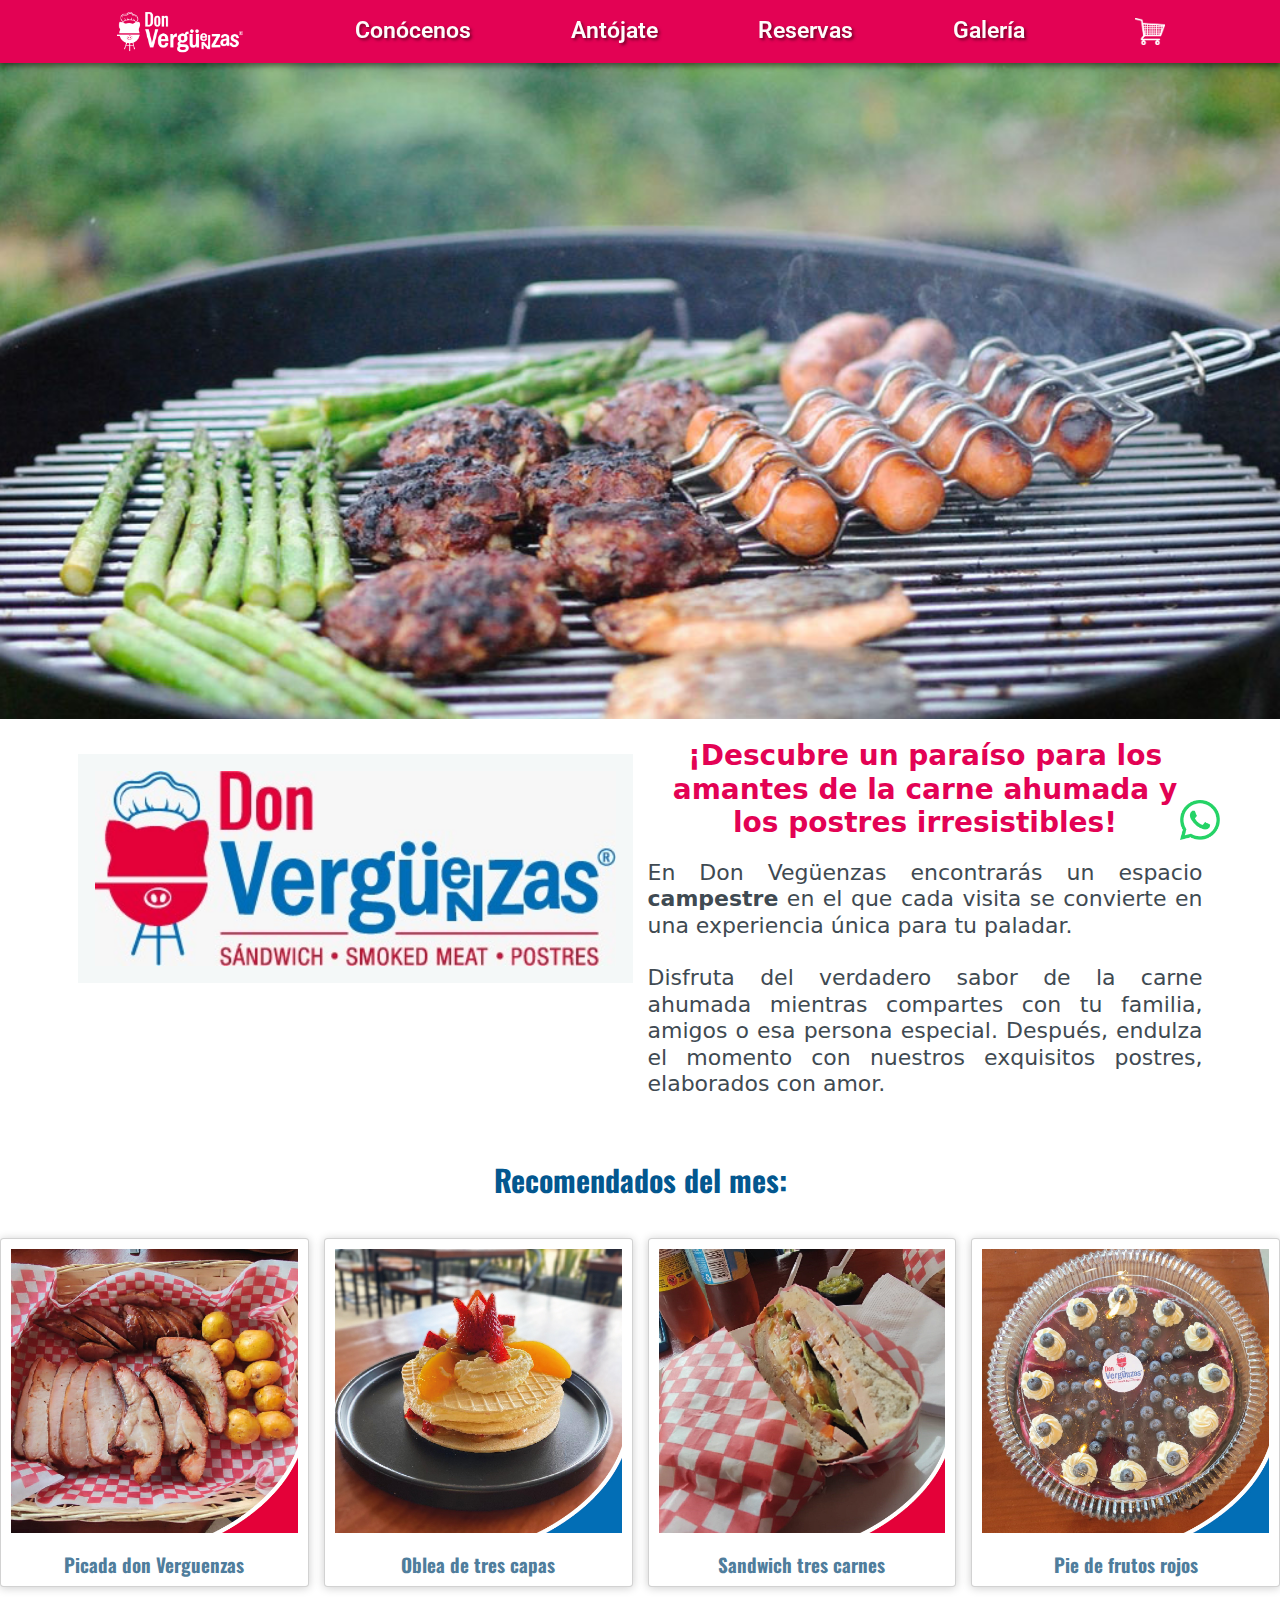
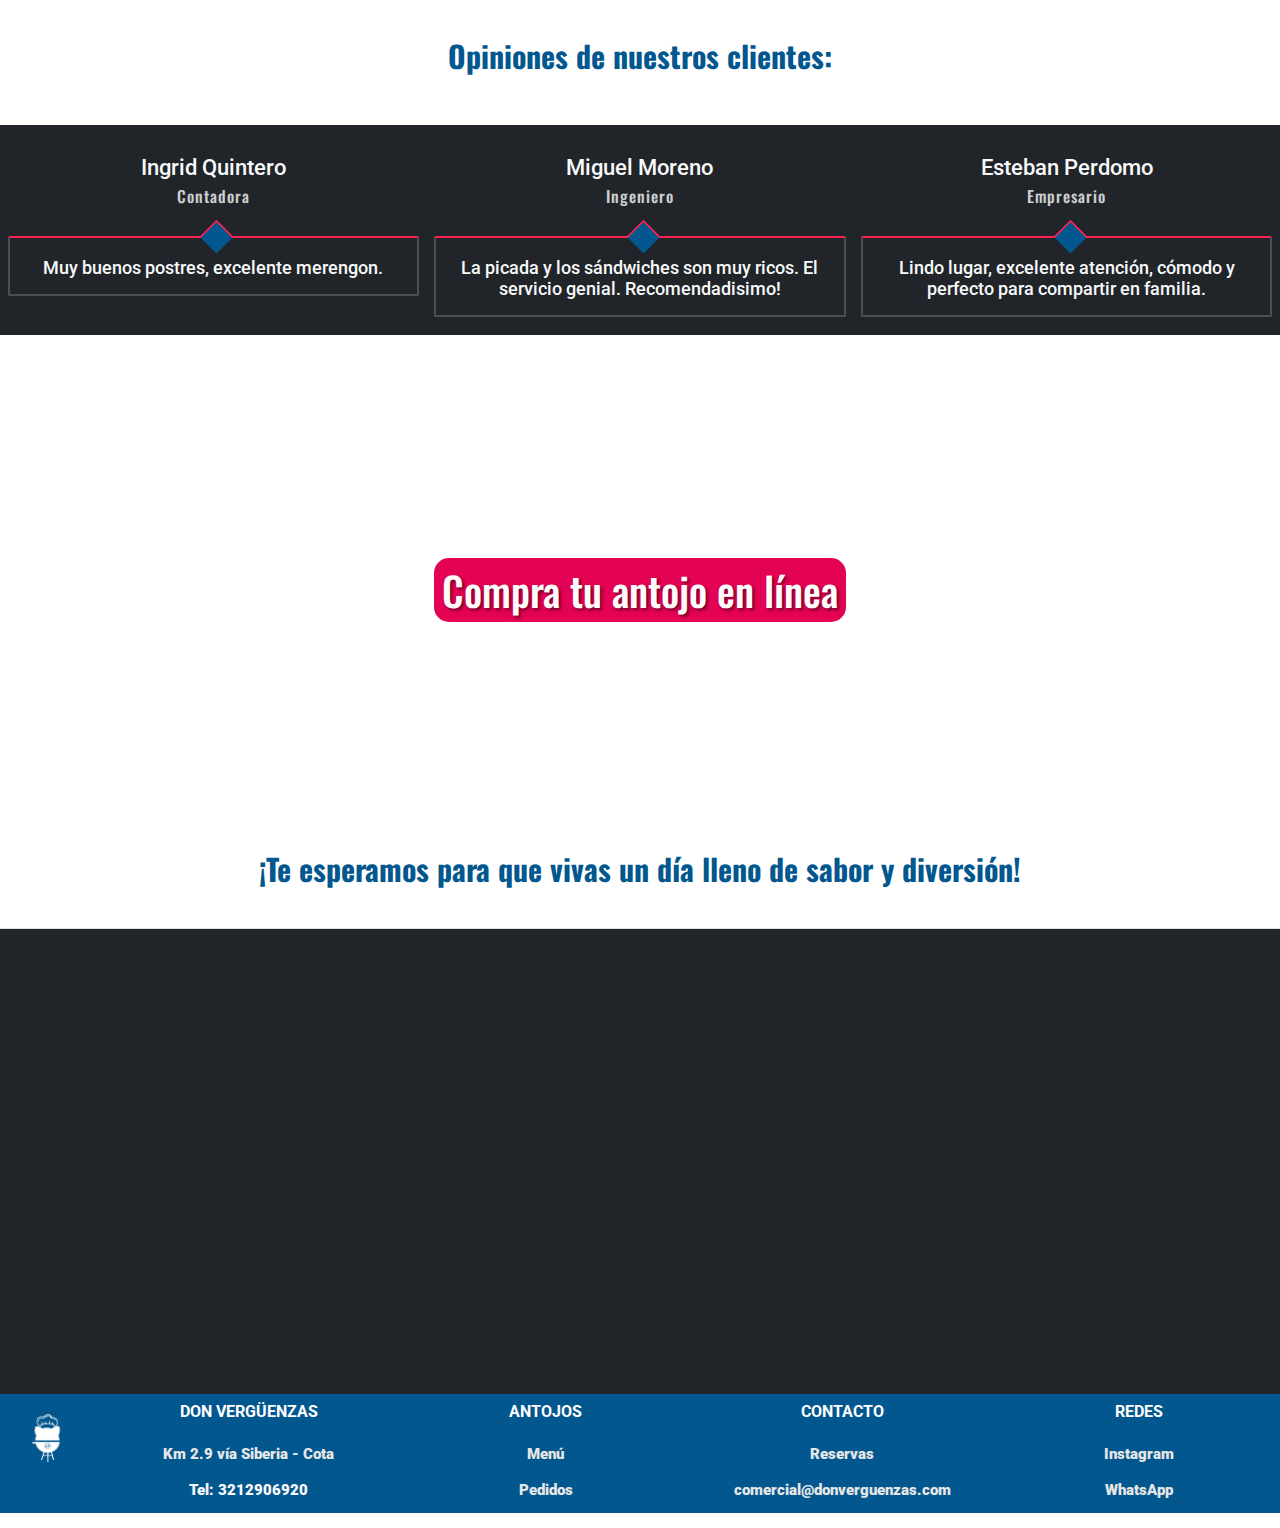
<file: index.html>
<!DOCTYPE html>
<html>

<head>
  <meta charset="utf-8">
  <meta http-equiv="X-UA-Compatible" content="IE=edge">
  <title>Don Vergüenzas</title>
  <meta name="viewport" content="width=device-width, initial-scale=1">
  <link rel="stylesheet" type="text/css" media="screen" href="css/estilos.css">
  <link rel="preconnect" href="https://fonts.googleapis.com">
  <link rel="preconnect" href="https://fonts.gstatic.com" crossorigin>
  <link href="https://fonts.googleapis.com/css2?family=Libre+Franklin:ital,wght@0,100..900;1,100..900&family=Oswald:wght@200..700&family=Roboto:ital,wght@0,100;0,300;0,400;0,500;0,700;0,900;1,100;1,300;1,400;1,500;1,700;1,900&display=swap" rel="stylesheet">
  <link href="https://cdn.jsdelivr.net/npm/bootstrap@5.3.3/dist/css/bootstrap.min.css" rel="stylesheet" integrity="sha384-QWTKZyjpPEjISv5WaRU9OFeRpok6YctnYmDr5pNlyT2bRjXh0JMhjY6hW+ALEwIH" crossorigin="anonymous">
  <link rel="shortcut icon" href="./img/FV.png" type="image/x-icon">
</head>
<body>
  <nav class="navegacion fixed-top" >
    <div class="nav">
      <a class="logov" href="./index.html">
        <img src="/img/LDVF.png" class="brand-img" alt="">
      </a>
      <a href="/conocenos.html">Conócenos</a>
      <a href="./menu.html">Antójate</a>
      <a href="./Reservas.html">Reservas</a>
      <a href="/galeria.html">Galería</a>
      <a class="carrito" href="./menu.html">
        <img src="/img/Recurso 1.png" class="brand-img" alt="">
      </a>  
  </div>
  </nav>
<!-- texto banner  -->
  <section class="banner">
    <div class="banner__descripcion">
      <div class="contenedor">
      </div>
    </div>
</section>

<!-- texto de la empresa -->
<div class="container">
  <div class="row">
    <div class="col-md-6 my-6 my-md-0">
      <div class="cardh">
        <img src="./img/WhatsApp Image 2024-09-04 at 5.12.04 PM.jpeg" alt="" class="imagen">
      </div>
    </div>
    <div class="col-md-6 my-6 my-md-0">
      <div class="cardpt">
        <h2 class="t2"><b>¡Descubre un paraíso para los amantes de la carne ahumada y los postres irresistibles!</b></h2>
        <br>
        <h3 class="t3">En Don Vegüenzas encontrarás un espacio <b>campestre</b> en el que cada visita se convierte en una experiencia única para tu paladar. 
          <br>
          <br>Disfruta del verdadero sabor de la carne ahumada mientras compartes con tu familia, amigos o esa persona especial. Después, endulza el momento con nuestros exquisitos postres, elaborados con amor. 
          <br>
      </div>
    </div>
  </div>
</div>
<br>
<br>
<!-- recomendados  -->
<div class="imagenes">
  <br>
  <h4 class="t4"><b>Recomendados del mes:<div class="row">
    <div class="col-lg-6 col-xl-3 h-100">
      <div class="card">
        <img src="/img/Producto-05.jpg" alt="" class="imagen">
        <div class="card-body">
          <p class="card-text">Picada don Verguenzas</p>
        </div>
      </div>
    </div>
    <div class="col-lg-6 col-xl-3 h-100">
      <div class="card">
        <img src="/img/Producto-06.jpg" alt="" class="imagen">
        <div class="card-body">
          <p class="card-text">Oblea de tres capas</p>
        </div>
      </div>
    </div>
    <div class="col-lg-6 col-xl-3 h-100">
        <div class="card">
          <img src="/img/Producto-07.jpg" alt="" class="imagen">
          <div class="card-body">
            <p class="card-text">Sandwich tres carnes</p>
          </div>
        </div>
    </div>
    <div class="col-lg-6 col-xl-3 h-100">
      <div class="card">
        <img src="/img/Producto-08.jpg" alt="" class="imagen">
        <div class="card-body">
          <p class="card-text">Pie de frutos rojos</p>
        </div>
      </div>
    </div>
</div>
<br>
<h4 class="t4"><b>Opiniones de nuestros clientes:</h4>
<br>
<!-- REVIEWS Section  -->
<div id="testmonial" class="container-fluid wow fadeIn bg-dark text-light has-height-lg middle-items">
  <div class="row mt-3 mb-5">
    <div class="col-md-4 my-3 my-md-0">
      <div class="testmonial-card">
          <h3 class="testmonial-title">Ingrid Quintero</h3>
          <h6 class="testmonial-subtitle">Contadora</h6>
          <div class="testmonial-body">
              <h3>Muy buenos postres, excelente merengon.</h3>
          </div>
      </div>
        </div>
        <div class="col-md-4 my-3 my-md-0">
            <div class="testmonial-card">
                <h3 class="testmonial-title">Miguel Moreno</h3>
                <h6 class="testmonial-subtitle">Ingeniero</h6>
                <div class="testmonial-body">
                    <h3>La picada y los sándwiches son muy ricos. El servicio genial. Recomendadisimo! </h3>
                </div>
            </div>
        </div>
        <div class="col-md-4 my-3 my-md-0">
            <div class="testmonial-card">
                <h3 class="testmonial-title">Esteban Perdomo</h3>
                <h6 class="testmonial-subtitle">Empresario</h6>
                <div class="testmonial-body">
                    <h3>Lindo lugar, excelente atención, cómodo y perfecto para compartir en familia.</h3>
                </div>
            </div>
        </div>
    </div>
</div>
<!-- banner pedir en línea -->
<section class="banner2">
  <div class="banner2__descripcion">
    <div class="contenedor">
      <a class="button__banner" input type="button" href="./menu.html">Compra tu antojo en línea</a>
  </div>
  </div>
</section>

<!-- ubicacion -->
<br>
<h4 class="t4"><b>¡Te esperamos para que vivas un día lleno de sabor y diversión!</b></h4>
<br>
  <div id="contact" class="container-complete bg-dark text-light border-top wow fadeIn">
      <div class="row">
        <iframe src="https://www.google.com/maps/embed?pb=!1m14!1m8!1m3!1d15903.406930201727!2d-74.1141419!3d4.7954901!3m2!1i1024!2i768!4f13.1!3m3!1m2!1s0x8e3f87e300ebd1e9%3A0x2fd54923146d079c!2sDon%20Verg%C3%BCenzas!5e0!3m2!1sen!2sco!4v1723420965263!5m2!1sen!2sco" width="600" height="450" style="border:0;" allowfullscreen="" loading="lazy" referrerpolicy="no-referrer-when-downgrade"></iframe>
  </div>

<!-- WhatsApp -->
<a 
  id="whatsapp" 
  class="whatsapp"
  target="_blank"
  href="https://wa.me/573212906920?text=Deseo%20más%20información%20sobre%20los%20productos">
    <img src="/img/whatsapp_logo_green.png" alt="Whatsapp">
</a>


<!-- footer  -->
<footer class="footer">
  <div class="container-footer">
    <div class="row">
        <div class="col-1">
          <div class="footer-column">
            <img src="/img/FooterIcon.png" alt="">
                </div>
        </div>
        <div class="col">
          <div class="footer-column">
          <h2>Don Vergüenzas</h2>
          <ul>
            <li><a href="https://www.google.com/maps/place/Don+Verg%C3%BCenzas/@4.7954901,-74.1141419,15z/data=!4m2!3m1!1s0x0:0x2fd54923146d079c?sa=X&ved=1t:2428&ictx=111">Km 2.9 vía Siberia - Cota</a></li>
            <li><a>Tel: 3212906920</a></li>
          </ul>
          </div>
        </div>
        <div class="col">
          <div class="footer-column">
            <h2>Antojos</h2>
            <ul>
              <li><a href="https://www.calameo.com/read/0004634516b9d28326883">Menú</a></li>
              <li><a href="./menu.html">Pedidos</a></li>
            </ul>
          </div>
        </div>
        <div class="col">
          <div class="footer-column">
            <h2>Contacto</h2>
            <ul>
              <li><a href="./Reservas.html">Reservas</a></li>
              <li><a href="mailto:comercial@donverguenzas.com">comercial@donverguenzas.com</a></li>
            </ul>
          </div>
        </div>
        <div class="col">
          <div class="footer-column">
            <h2>Redes</h2>
            <ul>
              <li><a href="https://www.instagram.com/donverguenzas">Instagram </a></li>
              <li><a href="https://api.whatsapp.com/send?phone=573014599757&text=">WhatsApp</a></li>
            </ul>
          </div>
        </div>
      </div>

  
      <script src="/js/cart.js"></script>
  <script src="https://cdn.jsdelivr.net/npm/bootstrap@5.3.3/dist/js/bootstrap.bundle.min.js" integrity="sha384-YvpcrYf0tY3lHB60NNkmXc5s9fDVZLESaAA55NDzOxhy9GkcIdslK1eN7N6jIeHz" crossorigin="anonymous"></script>
</body>
</html>
</file>
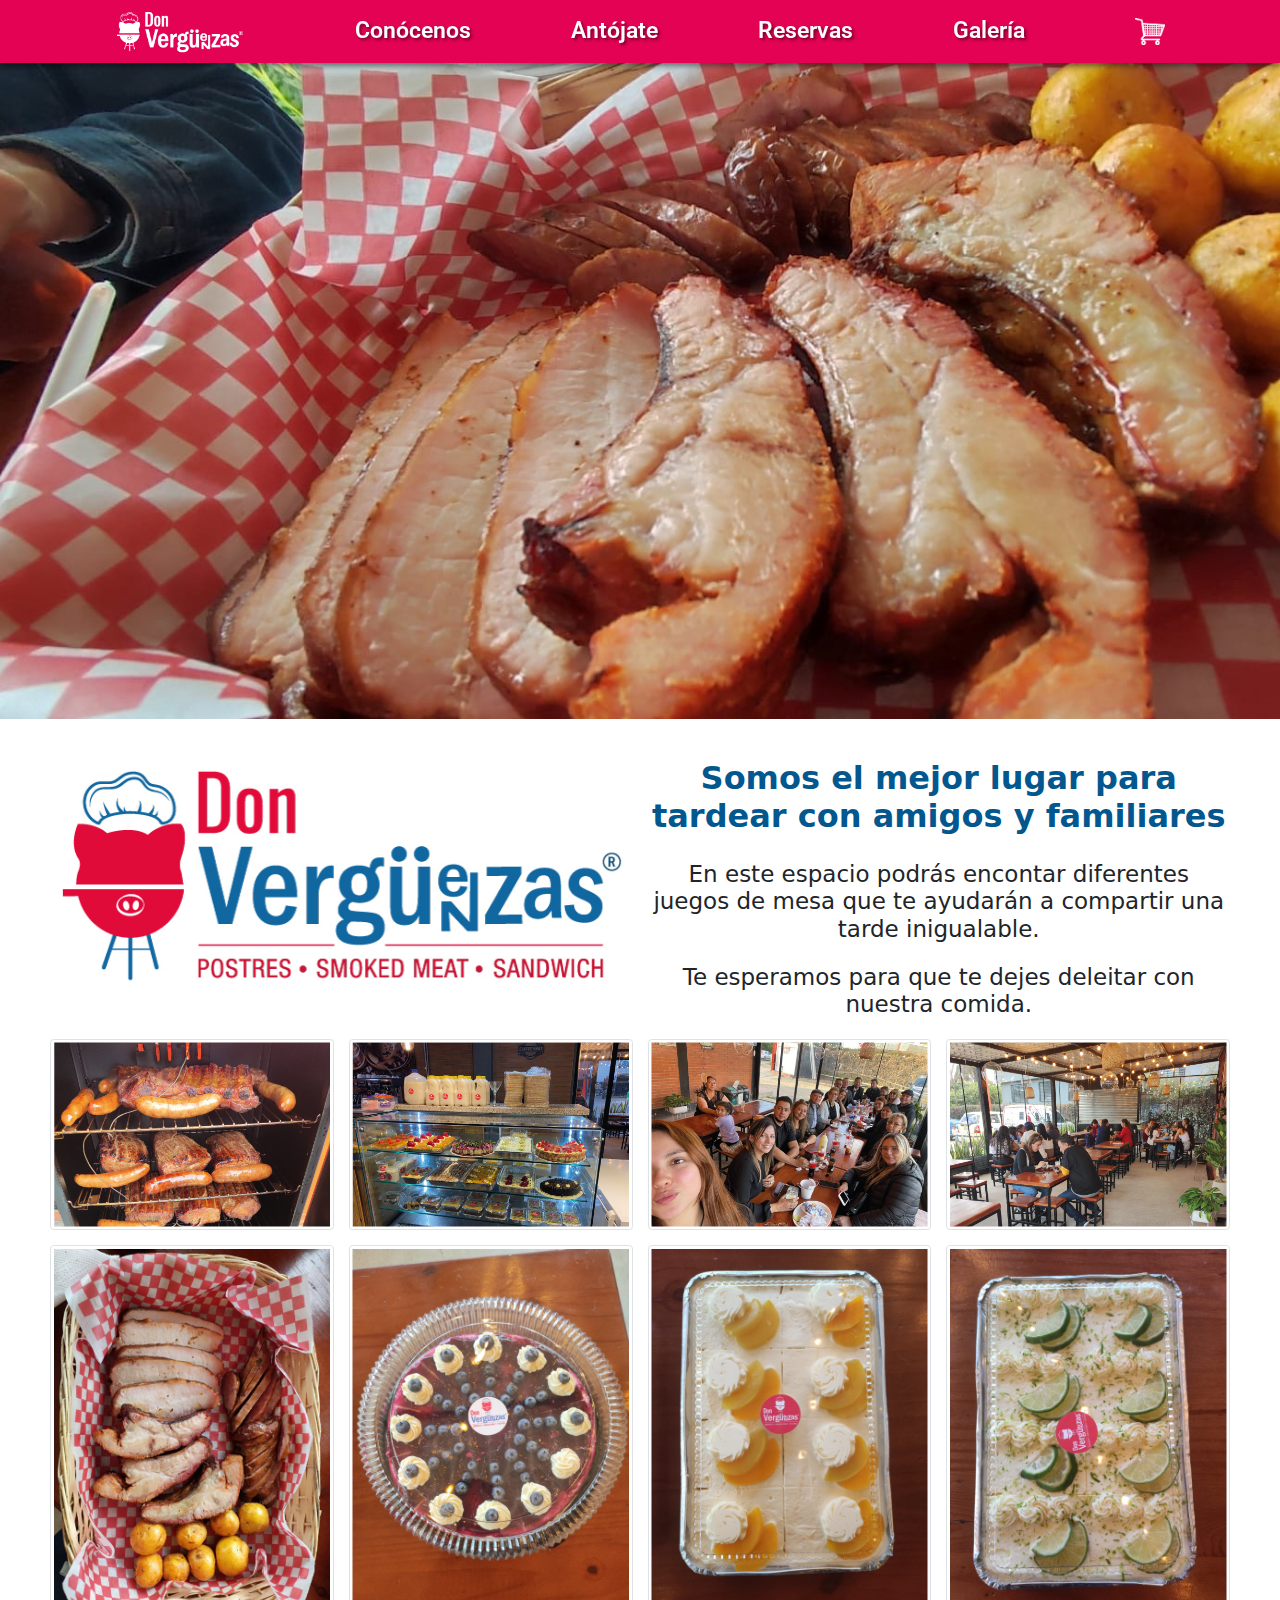
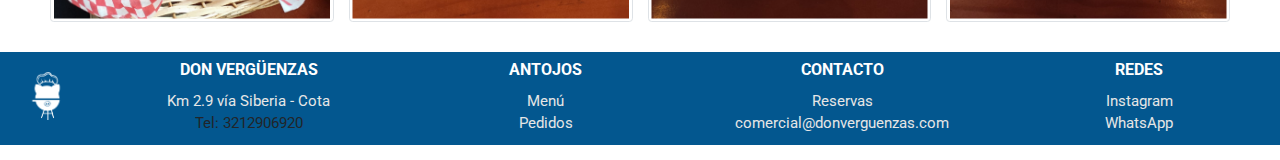
<file: galeria.html>
<!DOCTYPE html>
<html lang="en">
<head>
    <meta charset="utf-8">
    <meta http-equiv="X-UA-Compatible" content="IE=edge">
    <title>Don Vergüenzas</title>
    <meta name="viewport" content="width=device-width, initial-scale=1">
    <link rel="stylesheet" type="text/css" media="screen" href="css/estilos.css">
    <link rel="preconnect" href="https://fonts.googleapis.com">
    <link rel="preconnect" href="https://fonts.gstatic.com" crossorigin>
    <link href="https://fonts.googleapis.com/css2?family=Libre+Franklin:ital,wght@0,100..900;1,100..900&family=Oswald:wght@200..700&family=Roboto:ital,wght@0,100;0,300;0,400;0,500;0,700;0,900;1,100;1,300;1,400;1,500;1,700;1,900&display=swap" rel="stylesheet">
    <link href="https://cdn.jsdelivr.net/npm/bootstrap@5.3.3/dist/css/bootstrap.min.css" rel="stylesheet" integrity="sha384-QWTKZyjpPEjISv5WaRU9OFeRpok6YctnYmDr5pNlyT2bRjXh0JMhjY6hW+ALEwIH" crossorigin="anonymous">  
    <link rel="shortcut icon" href="./img/FV.png" type="image/x-icon">
</head>
<body>
    <nav class="navegacion fixed-top" >
        <div class="nav">
          <a class="logov" href="./index.html">
            <img src="/img/LDVF.png" class="brand-img" alt="">
          </a>
          
          <a href="/conocenos.html">Conócenos</a>
          <a href="./menu.html">Antójate</a>
          <a href="./Reservas.html">Reservas</a>
          <a href="/galeria.html">Galería</a>
          <a class="carrito" href="./menu.html">
            <img src="/img/Recurso 1.png" class="brand-img" alt="">
          </a>  
      </div>
      </nav>

      <section class="bannerg">
        <div class="bannerg__descripcion">
       
        </div>
    </section>

    <div class="container-g">
      <div class="row">
        <!-- <div class="col-3"></div> -->
        <div class="col-xl-6 col-sm-12">
          <img src="./img/LDV.jpg" alt="">
          </div>
        <div class="col-xl-6 col-sm-12">
          <h1>Somos el mejor lugar para tardear con amigos y familiares</h1>
          <h2>En este espacio podrás encontar diferentes juegos de mesa que te ayudarán a compartir una tarde inigualable.</h2>
        <br>
        <h2>Te esperamos para que te dejes deleitar con nuestra comida.</h2>
        </div>
        <!-- <div class="col-3 col-sm-0"></div> -->
      </div>

      <div class="row text-center text-lg-start">
    
        <div class="col-lg-3 col-md-4 col-6">
          <div class="d-block mb-4 h-100">
            <img class="img-fluid img-thumbnail" src="/img/Sin título-1-03.jpg" alt="">
          </div>
        </div>
        <div class="col-lg-3 col-md-4 col-6">
          <div class="d-block mb-4 h-100">
            <img class="img-fluid img-thumbnail" src="/img/Vitrina.jpg" alt="">
          </div>
        </div>
        <div class="col-lg-3 col-md-4 col-6">
          <a href="" class="d-block mb-4 h-100">
            <img class="img-fluid img-thumbnail" src="/img/Sin título-1-02.jpg" alt="">
          </a>
        </div>
        <div class="col-lg-3 col-md-4 col-6">
          <a href="" class="d-block mb-4 h-100">
            <img class="img-fluid img-thumbnail" src="/img/Lugar2.jpg" alt="">
          </a>
        </div>
        <div class="col-lg-3 col-md-4 col-6">
          <a href="" class="d-block mb-4 h-100">
            <img class="img-fluid img-thumbnail" src="/img/4.jpg" alt="">
          </a>
        </div>
        <div class="col-lg-3 col-md-4 col-6">
          <a href="" class="d-block mb-4 h-100">
            <img class="img-fluid img-thumbnail" src="/img/5.jpg" alt="">
          </a>
        </div>
        <div class="col-lg-3 col-md-4 col-6">
          <a href="#" class="d-block mb-4 h-100">
            <img class="img-fluid img-thumbnail" src="/img/6.jpg" alt="">
          </a>
        </div>
        <div class="col-lg-3 col-md-4 col-6">
          <a href="#" class="d-block mb-4 h-100">
            <img class="img-fluid img-thumbnail" src="/img/8.jpg" alt="">
          </a>
        </div>
      </div>
    </div>

<!-- footer  -->
<footer class="footer">
  <div class="container-footer">
    <div class="row">
        <div class="col-1">
          <div class="footer-column">
            <img src="/img/FooterIcon.png" alt="">
                </div>
        </div>
        <div class="col">
          <div class="footer-column">
          <h2>Don Vergüenzas</h2>
          <ul>
            <li><a href="https://www.google.com/maps/place/Don+Verg%C3%BCenzas/@4.7954901,-74.1141419,15z/data=!4m2!3m1!1s0x0:0x2fd54923146d079c?sa=X&ved=1t:2428&ictx=111">Km 2.9 vía Siberia - Cota</a></li>
            <li><a>Tel: 3212906920</a></li>
          </ul>
          </div>
        </div>
        <div class="col">
          <div class="footer-column">
            <h2>Antojos</h2>
            <ul>
              <li><a href="https://www.calameo.com/read/0004634516b9d28326883">Menú</a></li>
              <li><a href="./menu.html">Pedidos</a></li>
            </ul>
          </div>
        </div>
        <div class="col">
          <div class="footer-column">
            <h2>Contacto</h2>
            <ul>
              <li><a href="./Reservas.html">Reservas</a></li>
              <li><a href="mailto:comercial@donverguenzas.com">comercial@donverguenzas.com</a></li>
            </ul>
          </div>
        </div>
        <div class="col">
          <div class="footer-column">
            <h2>Redes</h2>
            <ul>
              <li><a href="https://www.instagram.com/donverguenzas">Instagram </a></li>
              <li><a href="https://api.whatsapp.com/send?phone=573014599757&text=">WhatsApp</a></li>
            </ul>
          </div>
        </div>
      </div>
  
    <script src="https://cdn.jsdelivr.net/npm/bootstrap@5.3.3/dist/js/bootstrap.bundle.min.js" integrity="sha384-YvpcrYf0tY3lHB60NNkmXc5s9fDVZLESaAA55NDzOxhy9GkcIdslK1eN7N6jIeHz" crossorigin="anonymous"></script>
</body>
</html>
</file>
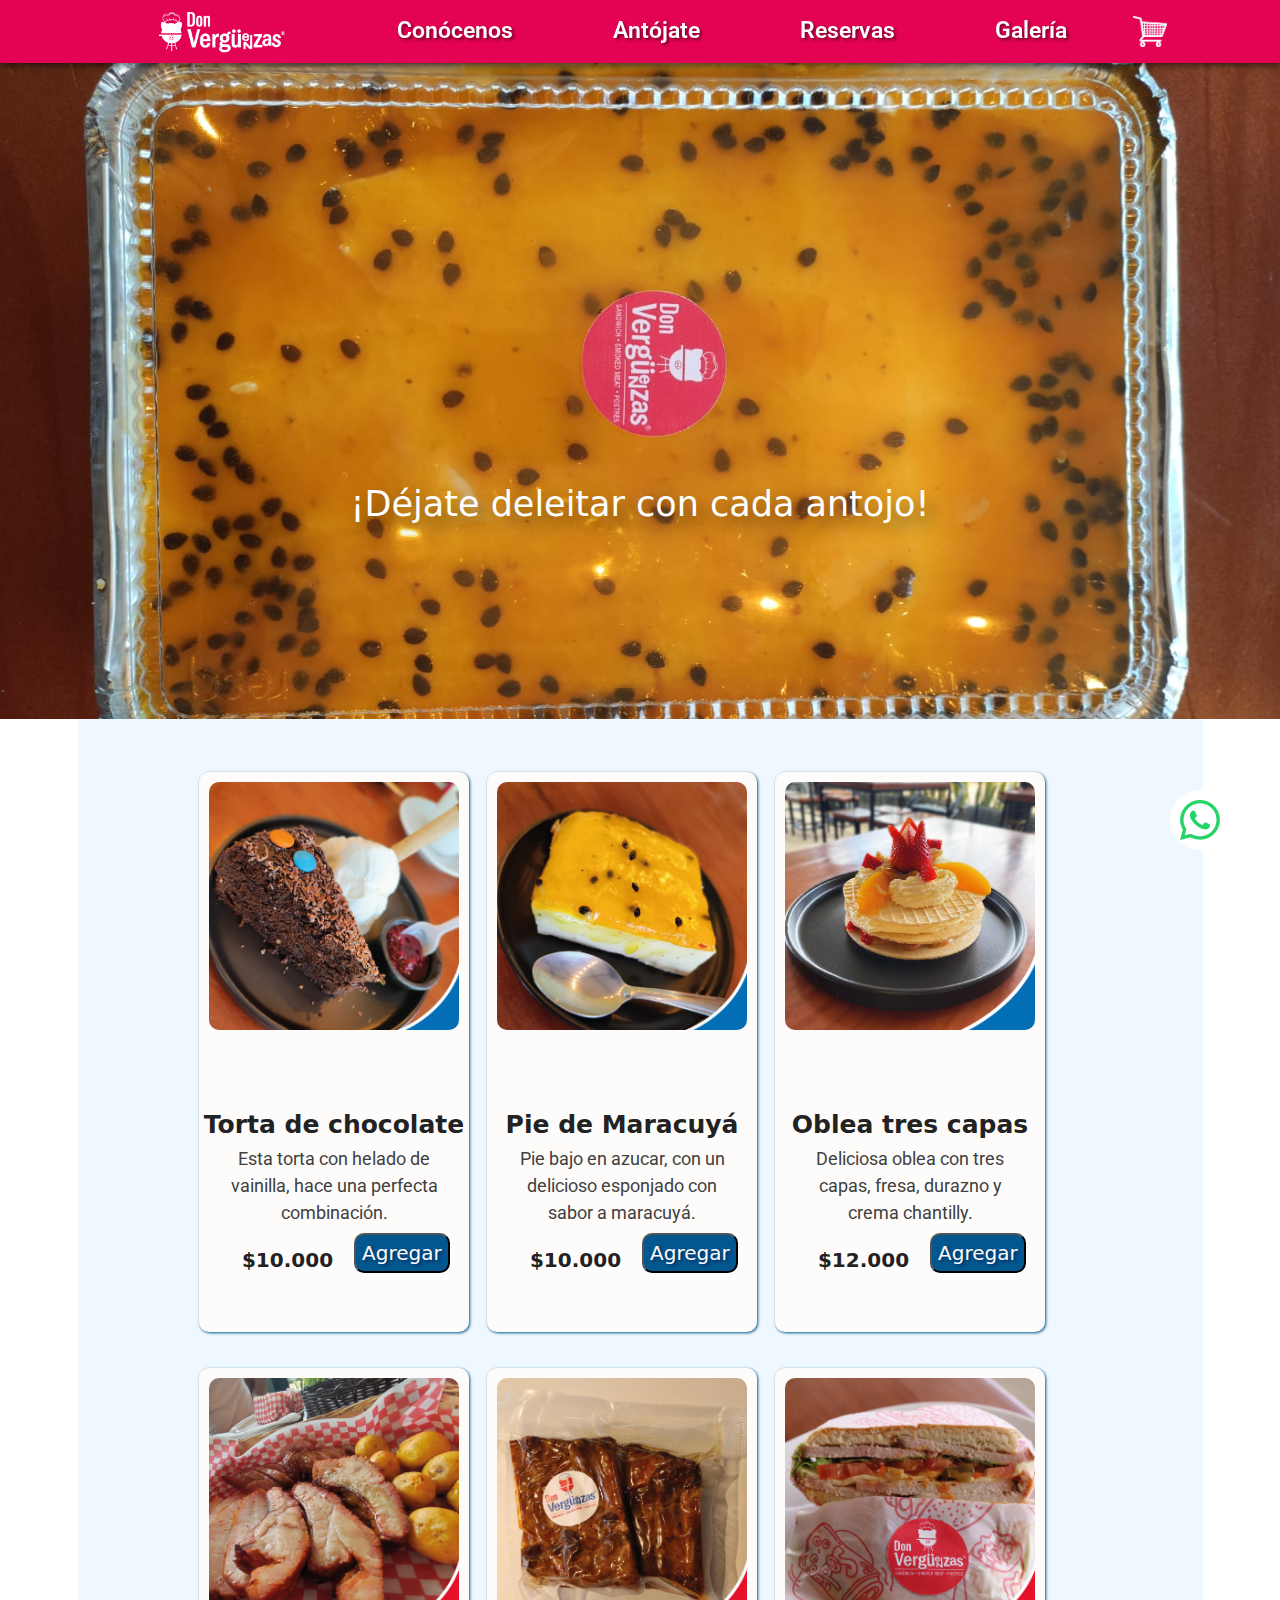
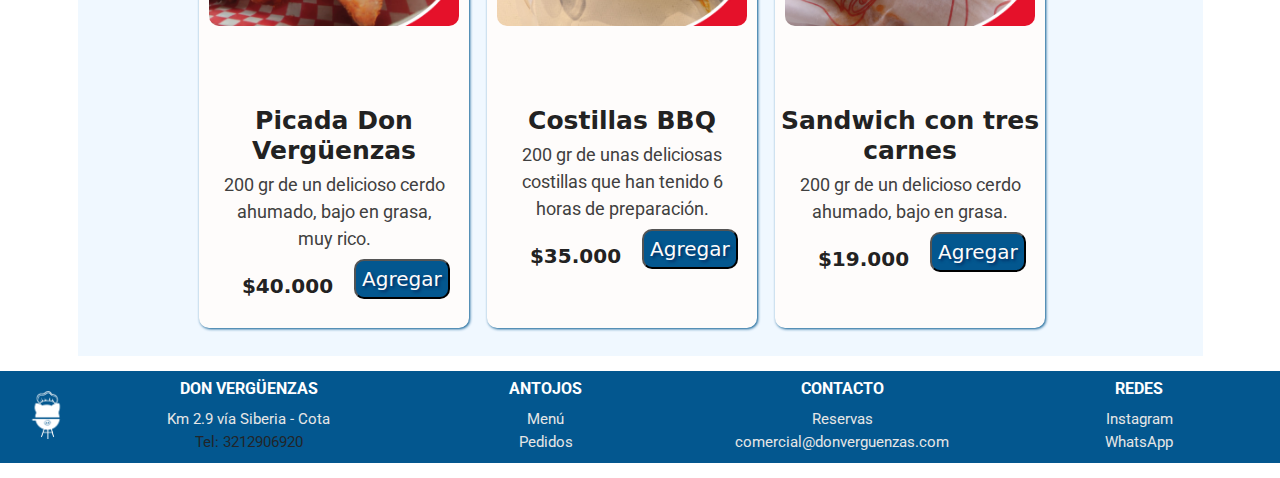
<file: menu.html>
<!DOCTYPE html>
<html>

<head>
  <meta charset="utf-8">
  <meta http-equiv="X-UA-Compatible" content="IE=edge">
  <title>Don Vergüenzas</title>
  <meta name="viewport" content="width=device-width, initial-scale=1">
  <link rel="stylesheet" type="text/css" media="screen" href="css/estilos.css">
  <link rel="preconnect" href="https://fonts.googleapis.com">
  <link rel="preconnect" href="https://fonts.gstatic.com" crossorigin>
  <link href="https://fonts.googleapis.com/css2?family=Libre+Franklin:ital,wght@0,100..900;1,100..900&family=Oswald:wght@200..700&family=Roboto:ital,wght@0,100;0,300;0,400;0,500;0,700;0,900;1,100;1,300;1,400;1,500;1,700;1,900&display=swap" rel="stylesheet">
  <link href="https://cdn.jsdelivr.net/npm/bootstrap@5.3.3/dist/css/bootstrap.min.css" rel="stylesheet" integrity="sha384-QWTKZyjpPEjISv5WaRU9OFeRpok6YctnYmDr5pNlyT2bRjXh0JMhjY6hW+ALEwIH" crossorigin="anonymous">
  <link
      rel="stylesheet"
      href="https://cdnjs.cloudflare.com/ajax/libs/font-awesome/6.1.2/css/all.min.css"
      integrity="sha512-1sCRPdkRXhBV2PBLUdRb4tMg1w2YPf37qatUFeS7zlBy7jJI8Lf4VHwWfZZfpXtYSLy85pkm9GaYVYMfw5BC1A=="
      crossorigin="anonymous"
      referrerpolicy="no-referrer"
    />
    <link rel="shortcut icon" href="./img/FV.png" type="image/x-icon">
</head>
<body>
  <nav class="navegacion fixed-top" >
    <div class="nav">
      <a class="logov" href="./index.html">
        <img src="/img/LDVF.png" class="brand-img" alt="">
      </a>
      <a href="/conocenos.html">Conócenos</a>
      <a href="./menu.html">Antójate</a>
      <a href="./Reservas.html">Reservas</a>
      <a href="/galeria.html">Galería</a>
      <button type="button" class="carritoc" id="cuenta-carrito" onclick="showCart()">
        <img src="/img/Recurso 1.png"  alt="">
      </button>  
  </div>
  </nav></header>
<!-- texto banner  -->
  <section class="bannerm">
    <div class="bannerm__descripcion">
      <div class="contenedor">
        <h1>¡Déjate deleitar con cada antojo!</h1>
      </div>
    </div>
</section>

<!-- productos -->
<div class="container">
  <div class="row">
    <div class="col-md-12 my-12 my-md-12">
      <section id="products-section">
        <!-- <div class="product">
            <div class="product-head">
              <img src="/img/P-05.jpg" alt="" />
          </div>
          <div class="product-body">
            <h3>Nombre</h3>
            <p>Descripción:</p>
          <div class="payment">
            <h2>Precio</h2>
            <button>Agregar</button>
          </div>
          </div>
        </div> -->
        </section>
    </div>
  </div>
</div>

<div class="cart-list" id="cart-list">
  <!-- <div class="product">
    <div class="product-head">
      <img src="/img/P-05.jpg" alt="" />
  </div>
  <div class="product-body">
    <h3>Nombre</h3>
    <p>Descripción:</p>
  <div class="payment">
    <h2>Precio</h2>
    <button>Agregar</button>
  </div>
  </div> -->
</div>
<!-- WhatsApp -->
<a 
  id="whatsapp" 
  class="whatsapp"
  target="_blank"
  href="https://wa.me/573212906920?text=Deseo%20más%20información%20sobre%20los%20productos">
    <img src="/img/whatsapp_logo_green.png" alt="Whatsapp">
</a>
<!-- Footer -->
<footer class="footer">
  <div class="container-footer">
    <div class="row">
        <div class="col-1">
          <div class="footer-column">
            <img src="/img/FooterIcon.png" alt="">
                </div>
        </div>
        <div class="col">
          <div class="footer-column">
          <h2>Don Vergüenzas</h2>
          <ul>
            <li><a href="https://www.google.com/maps/place/Don+Verg%C3%BCenzas/@4.7954901,-74.1141419,15z/data=!4m2!3m1!1s0x0:0x2fd54923146d079c?sa=X&ved=1t:2428&ictx=111">Km 2.9 vía Siberia - Cota</a></li>
            <li><a>Tel: 3212906920</a></li>
          </ul>
          </div>
        </div>
        <div class="col">
          <div class="footer-column">
            <h2>Antojos</h2>
            <ul>
              <li><a href="https://www.calameo.com/read/0004634516b9d28326883">Menú</a></li>
              <li><a href="./menu.html">Pedidos</a></li>
            </ul>
          </div>
        </div>
        <div class="col">
          <div class="footer-column">
            <h2>Contacto</h2>
            <ul>
              <li><a href="./Reservas.html">Reservas</a></li>
              <li><a href="mailto:comercial@donverguenzas.com">comercial@donverguenzas.com</a></li>
            </ul>
          </div>
        </div>
        <div class="col">
          <div class="footer-column">
            <h2>Redes</h2>
            <ul>
              <li><a href="https://www.instagram.com/donverguenzas">Instagram</a></li>
              <li><a href="https://api.whatsapp.com/send?phone=573014599757&text=">WhatsApp</a></li>
            </ul>
          </div>
        </div>
      </div>

  
<script src="./js/cart.js"></script>
</html>
</body>
</html>
</file>
<file: css/estilos.css>
/*variables de entorno*/
:root {
    --rojo: rgb(227, 2, 84);
    --azul: #03578f;
    --blanco: #fefcfb;
    --titulos: 'Roboto', bold;
    --parrafos: 'Oswald', sans-serif;
}
html {
    box-sizing: border-box;
    font-size: 62.5%;
    margin:0px;
    padding:0px;
}
body {
    font-size: 1.6rem;
}
*,
*::before,
*::after {
    box-sizing: inherit;
}
/* menú navegacion  */
.navegacion{
    width: 100%;
    display: flex;
    justify-content:space-around;
    background-color: var(--rojo);
    box-shadow: 0px 3px 6px rgba(0, 0, 0, 0.5);
    z-index: 5 !important;
}
.nav a{
    font-size: 2rem;
    padding-inline: 5rem;
    color:var(--blanco);
    text-decoration: none;
    font-size: 23px;
    align-content: center;
    font-weight: 600;
    font-family: var(--titulos);
    text-shadow: 2px 2px 3px rgba(11, 0, 0, 0.5);
}
.logov{
    width: 250px;
}
.carrito{
    width: 150px;
}
.navegacion a:hover {
    background-color: var(--azul);
    border-radius: 17px;
    color: var(--blanco);
    text-shadow: 0px 0px 1px rgba(11, 0, 0, 0.5);
}
img{
    width: 100%;
    padding: 1rem;
}

/* BANNER INICIAL */
.banner{
    height: 80vh;
    margin-top: -1px;
    position: relative;
    background: url('/img/galeria4.jpg');
    background-size: cover;
    background-position: center;
    background-attachment: fixed;
}
.banner__descripcion{
    position: absolute;
    text-align: center;
    color: #fff;
    transform: translateX(-50%) translateY(-50%);
    top: 60%;
    left: 50%;
    width: 100%;
    font-size: 15px;
    margin-top: 75px;
    text-shadow: 9px 9px 18px rgba(11, 0, 0, 0.5);
}
.button__banner{
    background: var(--rojo);
    border: none;
    color: var(--blanco);
    font-size: 40px; 
    text-decoration: none;
    border-radius: 15px;
    padding: 8px;
    font-weight: 500;
    text-shadow: 2px 2px 3px rgba(11, 0, 0, 0.5);
}
.button__banner:hover{
    background: var(--azul);
}
/* banner menu  */
.bannerm{
    height: 80vh;
    margin-top: -1px;
    position: relative;
    background: url('/img/postre\ amarillo.jpg');
    background-size: cover;
    background-position: center;
    background-attachment: fixed;
}
.bannerm__descripcion{
    position: absolute;
    text-align: center;
    color: #fff;
    transform: translateX(-50%) translateY(-50%);
    top: 60%;
    left: 50%;
    width: 100%;
    font-size: 15px;
    margin-top: 75px;
    text-shadow: 9px 9px 18px rgba(11, 0, 0, 0.5);
}
.button__bannerm{
    background: var(--rojo);
    border: none;
    color: var(--blanco);
    font-size: 30px; 
    border-radius: 15px;
    padding: 8px;
    font-weight: 500;
    text-shadow: 2px 2px 3px rgba(11, 0, 0, 0.5);
}
.bannerm h1{
    font-size: 35px;
    font-weight: 500;
}
.button__bannerm:hover{
    background: var(--azul);
}
/* banner conócenos */
.bannerc{
    height: 80vh;
    margin-top: -1px;
    position: relative;
    background: url('/img/decoracion.jpg');
    background-size: cover;
    background-position: center;
    background-attachment: fixed;
}

/* prueba productos */
#products-section{
    background-color: #f0f8ff;
    height: calc( 100svh - 50px );
    padding: 10px 10%;
    display: flex;
    flex-wrap: wrap;
    height: 100%;
    padding-top: 35px;
}
.cart-list{
    display:flex;
    flex-wrap: wrap;
    position:fixed;
    width: 250px;
    height: 90svh;
    top: 0;
    right: -250px;
    transition: .3s;
    background-color: hwb(204 71% 5%);
    z-index: 10;
}
.active{
    right: 0 !important;
    width: 40%;
    display: flex;
    flex-direction:row;
    transition: none;

}
.active .product{
    width: 220px;
    height: 300px;
    border-radius: 1rem;
    background-color: var(--blanco);
    transition: none;
    cursor: none;
}
.active .product h3{
    font-size: 17px;
    margin: 0;
    padding: 0;
}
.active .product img{
    height: 200px;
    width: auto;
    padding-bottom: 5px;
    margin: 0;


}
.carritoc{
    width: 66px;
    height: auto;
    background-color: var(--rojo);
    border: 0px;
    justify-content:space-around;
}
.product{
    background-color: white;
    width: 30%;
    margin: 2% 1%;
    height: 560px;
    border-radius: 1rem;
    overflow: hidden;
    background-color: var(--blanco);
    box-shadow: 1px 1px 3px var(--azul);
    transition: all 200ms ease-in;
    cursor: pointer;
}
.product:hover {
    box-shadow: 5px 5px 20px rgba(0, 0, 0, 0.4);
    transform: translateY(-3%);
}
.product-head{
    height: 60%;
}
.product-head img{
    width: 100%;
    border-radius: 2rem;
}
.product-body{
    display: block;
    padding: 2px;
}
.product-body h3, .product-body h2{
    width: 100%;
    color: #222;
    text-align: center;
    font-weight: var(--parrafos);
    font-weight: 600;
    font-size: 25px;
}
.payment{
    display: flex;
}
/* txt decripción */
.product-body p{
    color: hsl(0, 0%, 25%);
    margin-left: 20px;
    margin-right: 20px;
    margin-bottom: 2px;
    text-align: center;
    font-size: 18px; 
    font-family: var(--titulos);
}
/* txt precio */
.product-body h2{
    width: 50%;
    font-size: 20px; 
    margin-top: 20px;
    margin-left: 20px;
    margin-bottom: 1px;
}
.product-body button{
    background: var(--azul);
    color: var(--blanco);
    font-size: 20px; 
    border-radius: 10px;
    font-weight: 400;
    text-shadow: 2px 2px 3px rgba(1, 1, 54, 0.5);
    text-align: center;
    margin-top: 5px;
    padding-top: 1px;
}
.product-body button:hover{
    background: var(--rojo);
}

/*Menu*/
/* .container-pro {
    width: 100%;
    margin: auto;
    display: grid;
    grid-template-columns: repeat(3, 1fr);
    gap: 2rem;
} */
/* .postres{
    width:1000px;
    padding-top: 20px;
    margin-left: 198px;
} */
.cardm {
    width: 100%;
    height: 50px;
    margin: 2rem;
    border-radius: 0.6rem;
    overflow: hidden;
    background-color: var(--blanco);
    box-shadow: 1px 1px 3px var(--azul);
    transition: all 200ms ease-in;
    cursor: default;
}
.cardm:hover {
    box-shadow: 5px 5px 20px rgba(0, 0, 0, 0.4);
    transform: translateY(-2%);
}
.cardm img {
    width: 100%;
    padding: 2rem;
}
.descrip-carm {
    text-align: center;
    font-weight: var(--parrafos);
}
.descrip-carm h3 {
    color: #7a7a7a;
    margin-left: 30px;
    margin-right: 30px;
}

/* whatsapp */
.whatsapp{
    position: fixed;
    bottom: 50px;
    right: 50px;
    border-radius: 40px;
    width: 60px;
    aspect-ratio: 1/1;
    background-color: white;
}
.whatsapp img{
    height: 60px;
    width: 60px;
    aspect-ratio: 1 /1;
    margin: auto;
}
/* Texto de presentacion */
.card{
    box-shadow: 0px 1px 10px rgba(0, 0, 0, 0.2);
    margin-top: 40px;
    transition: 1.5;
}
.card:hover {
    box-shadow: 5px 5px 20px rgba(0, 0, 0, 0.4);
    transform: scale(0.9);
    transition: 0,5s;
}
.cardh{
    margin-top: 35px;
    background-color: rgb(244, 248, 248);
    padding: 7px;
}
.t2{
    color: var(--rojo);
    font-size: 28px;
    text-align:center;
}
.t3{
    color: #3f4a52;
    font-size: 22px;
    text-align:justify;
}
.t4{
    font-size: 30px;
    font-family: var(--parrafos);
    text-align: center;
    color: var(--rojo);
}
.cardpt{
    width: 100%;
    margin-top: 2rem;
}
.cardpf{
    height: 100%;
    padding: 1rem;
    border-radius: 30px;
    margin-top: 2rem;
    margin-right: 5rem;
    display: flex;
    flex-wrap: wrap
}
.banner2
.txtReserva{
    margin: 20px;
    gap: px;
}
.button__botonmenu{
    background: var(--rojo);
    border: none;
    color: var(--blanco);
    font-size: 30px; 
    border-radius: 15px;
    padding: 8px;
    font-weight: 500;
    text-shadow: 2px 2px 3px rgba(11, 0, 0, 0.5);    
}
.t4{
    color: var(--azul);
    margin-bottom: 5px;
}
/* BANNER RESERVAS */
.banner2{
    height: 50vh;
    color: #fff;
    position: relative;
    background: url('/img/postre\ amarillo.jpg');
    background-size: cover;
    background-position: right;
    background-attachment: fixed;
}
.banner2 h1{
    font-size: 28px;
}
.banner2__descripcion{
position: absolute;
width: 100%;
top: 50%;
left: 50%;
transform: translateX(-50%) translateY(-50%);
text-align: center;
}
.bannerg{
    height: 80vh;
    margin-top: -1px;
    position: relative;
    background: url('/img/pie');
    background-size: cover;
    background-position: right;
    background-attachment: fixed;
}
/* BANNER RESERVAS CONOCENOS */
.bannerrc{
    height: 80vh;
    margin-top: -1px;
    position: relative;
    background: url('/img/Picada\ \(2\).jpg');
    background-size: cover;
    background-position: right;
    background-attachment: fixed;
}
.bannerrc h1{
    font-size: 28px;
}
.bannerrc__descripcion{
position: absolute;
width: 100%;
top: 50%;
left: 50%;
transform: translateX(-50%) translateY(-50%);
text-align: center;
}
.cardi{
    margin-top: 2rem;
    border-radius: 6rem;
    box-shadow: 1px 1px 3px rgba(223, 9, 98, 0.9);
}
.cardi img{
    width: auto;
    height: 40%;
    align-items: center;
}
.container-card {
    grid-template-columns: repeat(3, 1fr);
    gap: 2rem;
}
/* EQUIPO */
.team .team__grid{
    grid-template-columns: repeat(3,195px);
    justify-content: space-around;
}
.team  h1{
    font-size: 40px;
text-align: center;
}
.team{
    background: #f6f6f6;
    padding: 30px;
}
.team__columna img{
border-radius: 30%;
}
.team p{
    text-align: justify;
}
.team__grid{
    display: grid;
    grid-gap:10px;
}
.info h1{
    color: #9cc76b;
    font-size: 30px;
}
.info{
    text-align: center;
}
.info__columna{
    margin: 20px;
}
.info .contenedor{
    display: grid;
    grid-gap:10px;
}
/* testimonios */
.testmonial-card {
    position: relative;
    text-align: center;
    height: 180px;
    margin-top: 30px;
}
/* nombre testimonio */
.testmonial-card .testmonial-title {
    font-size: 22px;
    font-family: var(--titulos);

}
.testmonial-card .testmonial-subtitle {
    font-size: 16px;
    letter-spacing: 1px;
    opacity: 0.8;
    font-family: var(--parrafos);
}
.testmonial-card .testmonial-body {
    position: relative;
    padding: 1rem;
    border: 2px solid #495057;
    border-top-color: #ff214f;
    border-radius: 0.2rem;
    margin-top: 30px;
    padding-top: 20px;
    font-family: var(--titulos);
}
.testmonial-card .testmonial-body:after {
    content: '';
    position: absolute;
    top: -5px;
    left: 50%;
    width: 24px;
    height: 24px;
    border-color: #ff214f;
    border-radius: 0.2rem 0 0 0;
    border-style: solid;
    border-width: 2px 0 0 2px;
    -webkit-transform: rotate(45deg) translateX(-50%);
    -ms-transform: rotate(45deg) translateX(-50%);
    transform: rotate(45deg) translateX(-50%);
    background: var(--azul);
}
/* FOTOS  */
.galeria h1{
    font-size: 40px;
    text-align: center;
}
.galeria{
    margin: 20px;
}
.contenedor {
    margin: 0 auto;
    max-width: 120rem;
    width: 95%;
}
.row {
    margin-bottom: 15px;
}

/* pág reservas - formulario*/
.fomulario-encabezado {
    background-color: var(--azul);
    display: flex;
    flex-direction: column;
    align-items: center;
    padding: 2rem;
    border-radius: .5rem;
    margin-left: 5px;

}
.fomulario-encabezado h3{
    color: var(--blanco);
    font-size: 3rem;
    text-transform: uppercase;
    margin-bottom: 2rem;
    font-family: var(--parrafos);
}
.fomulario-encabezado h2 {
    font-size: 3rem;
    text-transform: uppercase;
    text-align: center;
    margin-top: 0;
    font-family: var(--titulos);
}
.final{
    display: flex;
    gap: 4rem;
}
.input-encabezado {
    margin-bottom: 13px;
    width: 100%;
    font-size: 17px;
    color: hwb(0 100% 0%);
    font-family: var(--parrafos);
}
.input-encabezado input {
    width: 100%;
    padding: 0 1.6rem;
    height: 4.8rem;
    border: 1px solid DarkKhaki;
    font-family: var(--parrafos);
    outline: none;
    font-weight: bold;
}
.botonr{
    background: var(--rojo);
    color: var(--blanco);
    font-size: 20px; 
    border-radius: 15px;
    padding: 6px;
    font-weight: 500;
    text-shadow: 2px 2px 3px rgba(11, 0, 0, 0.5); 
    text-align: center; 
    margin-top: 15px;  
}
/* banner galeria */
.bannerg{
    height: 80vh;
    margin-top: -1px;
    position: relative;
    background: url('/img/Picada\ \(2\).jpg');
    background-size:cover;
    background-attachment: fixed;
}
.container-g{
    margin-top: 40px;
    margin-left: 50px;
    margin-right: 50px;
}
.container-g h1{
    text-align: center;
    font-weight: 700;
    padding-bottom: 20px;
    color: var(--azul);
    font-size: 32px;
}
.container-g h2{
    text-align: center;
    font-size: 23px;
}
/* pág reservas - banner reservas*/
.bannerr{
    height: 80vh;
    margin-top: -1px;
    position: relative;
    background: url('/img/Sin\ título-1-03.jpg');
    background-size:cover;
    background-attachment: fixed;
}
.bannerr__descripcion{
    position: absolute;
    text-align: center;
    color: #fff;
    transform: translateX(-50%) translateY(-50%);
    top: 60%;
    left: 50%;
    width: 100%;
    font-size: 15px;
    margin-top: 75px;
    text-shadow: 9px 9px 18px rgba(11, 0, 0, 0.5);
}
.descrip-car {
    padding: 15px;
    text-align: center;
    font-weight: var(--parrafos);
}
.descrip-car h3 {
    margin-bottom: 15px;
    color: #7a7a7a;
}
.descrip-car p {
    line-height: 1.8rem;
    color: #7a7a7a;
    font-size: 1.4rem;
    margin-bottom: .5rem;
}
.descrip-car a {
    display: inline-block;
    padding: 1rem;
    margin-top: 1rem;
    text-decoration: none;
    color: var(--blanco);
    border: 1px solid var(--azulOscuro);
    border-radius: .5rem;
    background-color: var(--azulClaro);
    margin-bottom: .5rem;
}
/* Estilos footer */
.footer {
    background-color: var(--azul);
    text-align: center;
    font-family: var(--titulos);
}
.footer-container {
    display: flex;
    justify-content: space-around;
}
.footer-column {
    align-items: center;
    margin-top: 8px;
}
.footer-column h2 {
    margin-bottom: 10px;
    font-weight: bold;
    color: rgb(255, 255, 255);
    font-size: 16px;
    text-transform: uppercase;
}
.footer-column ul {
    list-style: none;
    padding: 0;
}
.footer-column li a {
    color: hsl(0, 0%, 90%);
    font-size: 15px;
    text-decoration: none;
}
.footer img{
    width:60%;
}
.card-text{
    font-size: 19px;
    color:hwb(204 31% 39%);
}

/*Menu*/
.container-pro {
    width: 100%;
    max-width: 100rem;
    margin: auto;
    display: grid;
    grid-template-columns: repeat(3, 1fr);
    gap: 2rem;
}
.postres{
    width:1000px;
    padding-top: 20px;
    margin-left: 198px;
}
.cardm {
    width: 100%;
    margin: 2rem;
    border-radius: 0.6rem;
    overflow: hidden;
    background-color: var(--blanco);
    box-shadow: 1px 1px 3px var(--azul);
    transition: all 200ms ease-in;
    cursor: default;
}
.cardm:hover {
    box-shadow: 5px 5px 20px rgba(0, 0, 0, 0.4);
    transform: translateY(-3%);
}
.cardm img {
    width: 100%;
    padding: 2rem;
}
.descrip-carm {
    text-align: center;
    font-weight: var(--parrafos);
}
.descrip-carm h3 {
    color: #7a7a7a;
    margin-left: 30px;
    margin-right: 30px;
}
.boton{
    background: var(--azul);
    color: var(--blanco);
    font-size: 25px; 
    border-radius: 15px;
    font-weight: 400;
    text-shadow: 2px 2px 3px rgba(11, 0, 0, 0.5);
    text-align: center;
    margin-bottom: 15px;
    margin-top: 15px;
}
.boton:hover{
    background: var(--rojo);
}
</file>
